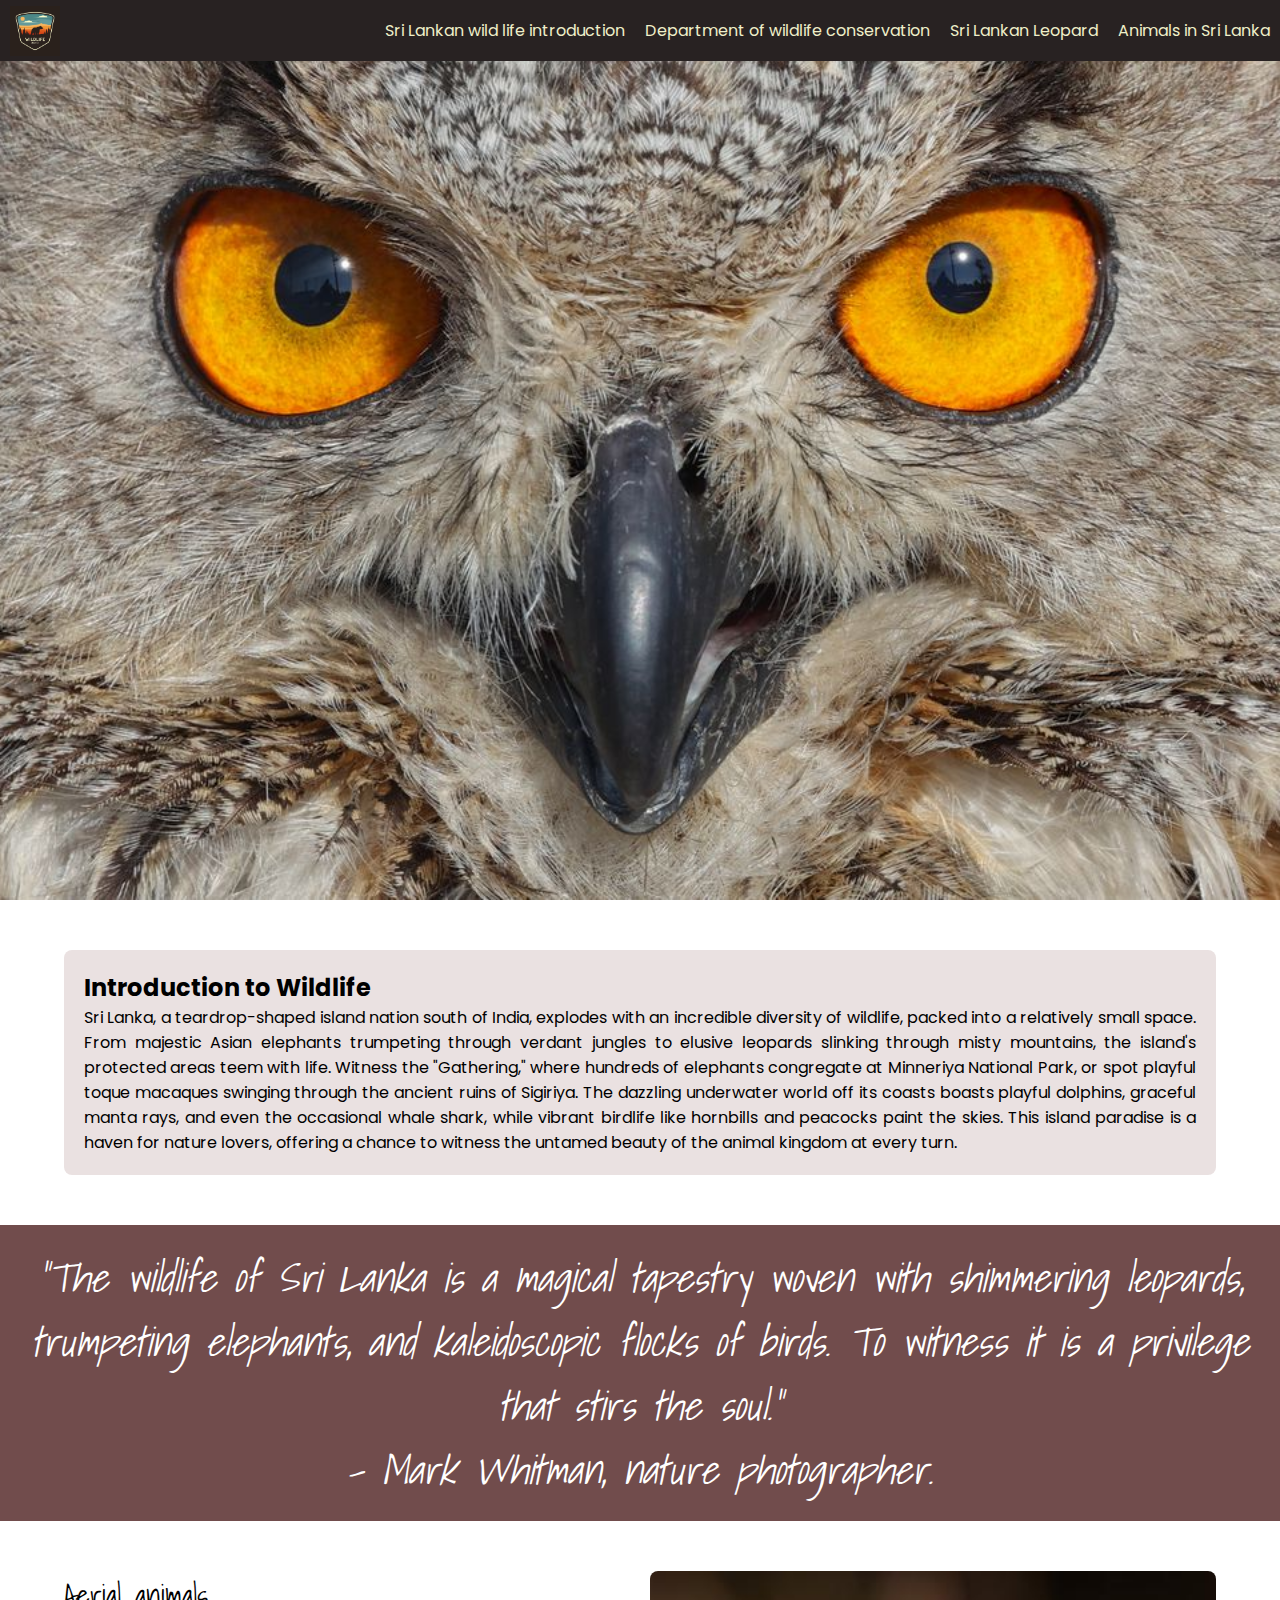
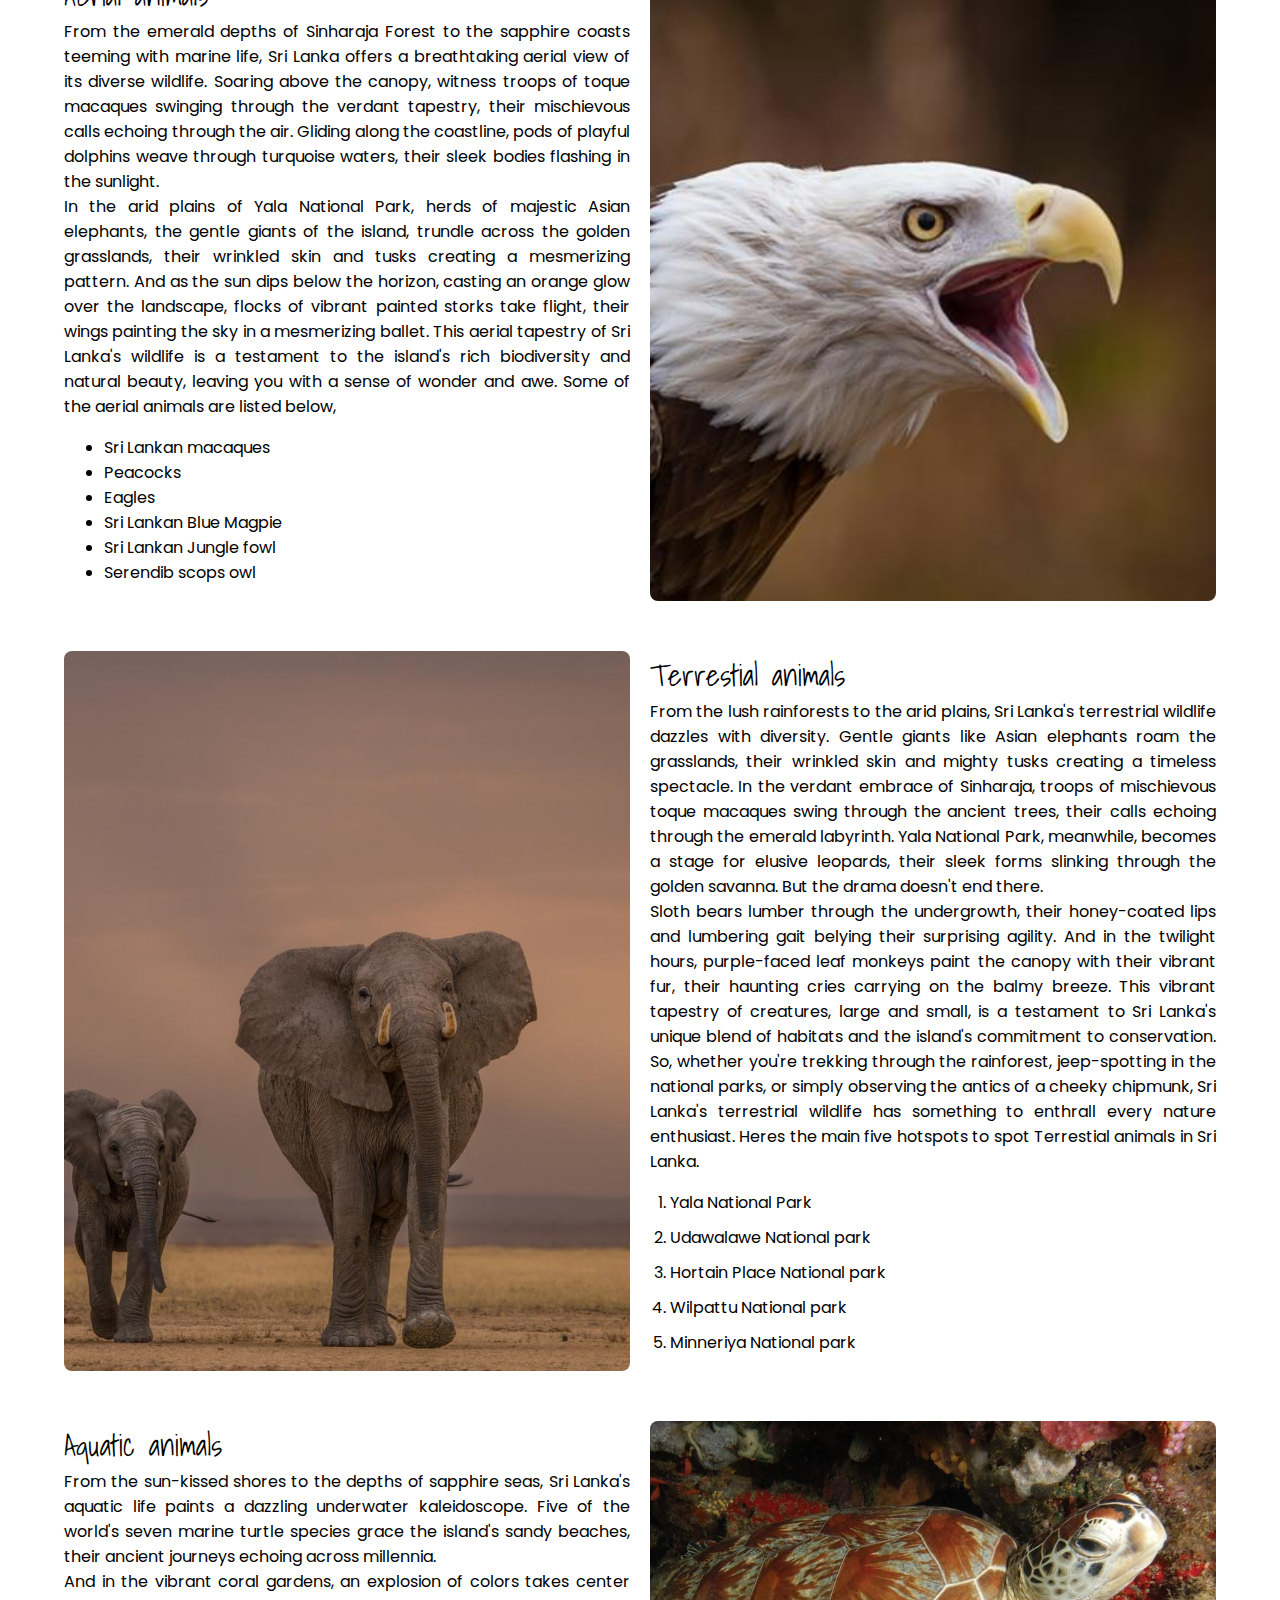
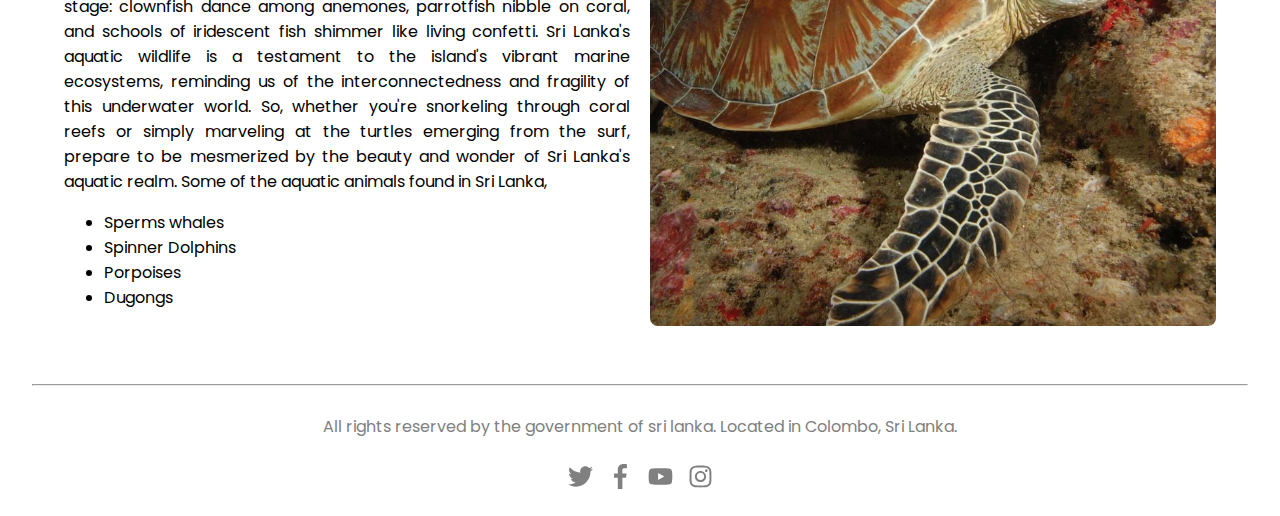
<file: Index.html>
<!DOCTYPE html>
<html lang="en">

<head>
    <meta charset="UTF-8">
    <meta name="viewport" content="width=device-width, initial-scale=1.0">
    <link href="index.css" rel="stylesheet">
    <link rel="icon" href="./images/favicon.ico">
    <link rel="preconnect" href="https://fonts.googleapis.com">
    <link rel="preconnect" href="https://fonts.gstatic.com" crossorigin>
    <link href="https://fonts.googleapis.com/css2?family=Poppins&display=swap" rel="stylesheet">
    <link rel="preconnect" href="https://fonts.googleapis.com">
    <link rel="preconnect" href="https://fonts.gstatic.com" crossorigin>
    <link href="https://fonts.googleapis.com/css2?family=Shadows+Into+Light&display=swap" rel="stylesheet">
    <title>Home page</title>
</head>

<body>
    <header class="header">
        <nav>
            <div class="img">
                <a href="./Index.html"><img src="./images/wildlife.avif" alt="logo"></a>

            </div>
            <div class="hamburg-menu">
                <ul>
                    <li><a href="./introduction.html">Sri Lankan wild life introduction</a></li>
                    <li><a href="./conservation.html">Department of wildlife conservation</a></li>
                    <li><a href="./leopard.html">Sri Lankan Leopard</a></li>
                    <li><a href="./Animals.html">Animals in Sri Lanka</a></li>
                </ul>

            </div>
            <div class="hamburg">
                <svg xmlns="http://www.w3.org/2000/svg" height="24" viewBox="0 0 24 24" width="24" focusable="false"
                    style="pointer-events: none; display: block; width: 100%; height: 100%;">
                    <path d="M21 6H3V5h18v1zm0 5H3v1h18v-1zm0 6H3v1h18v-1z"></path>
                </svg>
            </div>
            <div class="links">
                <ul>
                    <li><a href="./introduction.html">Sri Lankan wild life introduction</a></li>
                    <li><a href="./conservation.html">Department of wildlife conservation</a></li>
                    <li><a href="./leopard.html">Sri Lankan Leopard</a></li>
                    <li><a href="./Animals.html">Animals in Sri Lanka</a></li>
                </ul>
            </div>

        </nav>
    </header>
    <main>
        <div class="img2">
        </div>


        <section class="introduction" id="introduction">
            <div class="container">
                <h2>Introduction to Wildlife</h2>
                <p>
                    Sri Lanka, a teardrop-shaped island nation south of India, explodes with an incredible diversity of
                    wildlife, packed into a relatively small space. From majestic Asian elephants trumpeting through
                    verdant jungles to elusive leopards slinking through misty mountains, the island's protected areas
                    teem with life. Witness the "Gathering," where hundreds of elephants congregate at Minneriya
                    National Park, or spot playful toque macaques swinging through the ancient ruins of Sigiriya. The
                    dazzling underwater world off its coasts boasts playful dolphins, graceful manta rays, and even the
                    occasional whale shark, while vibrant birdlife like hornbills and peacocks paint the skies. This
                    island paradise is a haven for nature lovers, offering a chance to witness the untamed beauty of the
                    animal kingdom at every turn.


                </p>

        </section>

        <section class="quote">
            <div class="quote1">
                <p>
                    "The wildlife of Sri Lanka is a magical tapestry woven with shimmering leopards, trumpeting
                    elephants, and kaleidoscopic flocks of birds. To witness it is a privilege that stirs the soul."
                    <br>
                    - Mark Whitman, nature photographer.
                </p>

            </div>

        </section>


        <section class="Aerial">
            <div class="container">
                <div class="left">
                    <h2 class="font-shadow"> Aerial animals </h2>
                    <p> From the emerald depths of Sinharaja Forest to the sapphire coasts teeming with marine life, Sri
                        Lanka offers a breathtaking aerial view of its diverse wildlife. Soaring above the canopy,
                        witness troops of toque macaques swinging through the verdant tapestry, their mischievous calls
                        echoing through the air. Gliding along the coastline, pods of playful dolphins weave through
                        turquoise waters, their sleek bodies flashing in the sunlight.
                    <p>In the arid plains of Yala National Park, herds of majestic Asian elephants, the gentle giants of
                        the island, trundle across the golden grasslands, their wrinkled skin and tusks creating a
                        mesmerizing pattern. And as the sun dips below the horizon, casting an orange glow over the
                        landscape, flocks of vibrant painted storks take flight, their wings painting the sky in a
                        mesmerizing ballet. This aerial tapestry of Sri Lanka's wildlife is a testament to the island's
                        rich biodiversity and natural beauty, leaving you with a sense of wonder and awe. Some of the
                        aerial animals are listed below,</p>
                    <ul>
                        <li> Sri Lankan macaques</li>
                        <li> Peacocks</li>
                        <li> Eagles</li>
                        <li> Sri Lankan Blue Magpie</li>
                        <li>Sri Lankan Jungle fowl</li>
                        <li>Serendib scops owl</li>
                    </ul>
                    </p>
                </div>
                <div class="right"></div>


            </div>
        </section>

        <section class="Terrestial">
            <div class="container">
                <div class="right"> </div>
                <div class="left">
                    <h2 class="font-shadow"> Terrestial animals </h2>
                    <p>From the lush rainforests to the arid plains, Sri Lanka's terrestrial wildlife dazzles with
                        diversity. Gentle giants like Asian elephants roam the grasslands, their wrinkled skin and
                        mighty tusks creating a timeless spectacle. In the verdant embrace of Sinharaja, troops of
                        mischievous toque macaques swing through the ancient trees, their calls echoing through the
                        emerald labyrinth. Yala National Park, meanwhile, becomes a stage for elusive leopards, their
                        sleek forms slinking through the golden savanna. But the drama doesn't end there.

                    <p>Sloth bears lumber through the undergrowth, their honey-coated lips and lumbering gait belying
                        their surprising agility. And in the twilight hours, purple-faced leaf monkeys paint the canopy
                        with their vibrant fur, their haunting cries carrying on the balmy breeze. This vibrant tapestry
                        of creatures, large and small, is a testament to Sri Lanka's unique blend of habitats and the
                        island's commitment to conservation. So, whether you're trekking through the rainforest,
                        jeep-spotting in the national parks, or simply observing the antics of a cheeky chipmunk, Sri
                        Lanka's terrestrial wildlife has something to enthrall every nature enthusiast. Heres the main
                        five hotspots to spot Terrestial animals in Sri Lanka.</p>
                    <ol type="1">
                        <li>Yala National Park</li>
                        <li>Udawalawe National park</li>
                        <li>Hortain Place National park</li>
                        <li>Wilpattu National park</li>
                        <li>Minneriya National park</li>
                    </ol>

                    </p>
                </div>


            </div>
        </section>

        <section class="Aquatic">
            <div class="container">
                <div class="left">
                    <h2 class="font-shadow"> Aquatic animals </h2>
                    <p>From the sun-kissed shores to the depths of sapphire seas, Sri Lanka's aquatic life paints a
                        dazzling underwater kaleidoscope. Five of the world's seven marine turtle species grace the
                        island's sandy beaches, their ancient journeys echoing across millennia.</p>

                    <p>And in the vibrant coral gardens, an explosion of colors takes center stage: clownfish dance
                        among anemones, parrotfish nibble on coral, and schools of iridescent fish shimmer like living
                        confetti. Sri Lanka's aquatic wildlife is a testament to the island's vibrant marine ecosystems,
                        reminding us of the interconnectedness and fragility of this underwater world. So, whether
                        you're snorkeling through coral reefs or simply marveling at the turtles emerging from the surf,
                        prepare to be mesmerized by the beauty and wonder of Sri Lanka's aquatic realm. Some of the
                        aquatic animals found in Sri Lanka,
                    <ul>
                        <li>Sperms whales</li>
                        <li>Spinner Dolphins</li>
                        <li>Porpoises</li>
                        <li>Dugongs</li>
                    </ul>

                    </p>

                </div>
                <div class="right"></div>

            </div>
        </section>
    </main>
    <hr>

     <footer>
        <p>All rights reserved by the government of sri lanka. Located in Colombo, Sri Lanka. </p><br>
        <div class="icons">
            <a href="https://twitter.com/" target="_blank"> <svg version="1.0" xmlns="http://www.w3.org/2000/svg"
                    viewBox="0 0 512 512" aria-hidden="true">
                    <g id="twitter1_layer">
                        <path
                            d="M459.37 151.716c.325 4.548.325 9.097.325 13.645 0 138.72-105.583 298.558-298.558 298.558-59.452 0-114.68-17.219-161.137-47.106 8.447.974 16.568 1.299 25.34 1.299 49.055 0 94.213-16.568 130.274-44.832-46.132-.975-84.792-31.188-98.112-72.772 6.498.974 12.995 1.624 19.818 1.624 9.421 0 18.843-1.3 27.614-3.573-48.081-9.747-84.143-51.98-84.143-102.985v-1.299c13.969 7.797 30.214 12.67 47.431 13.319-28.264-18.843-46.781-51.005-46.781-87.391 0-19.492 5.197-37.36 14.294-52.954 51.655 63.675 129.3 105.258 216.365 109.807-1.624-7.797-2.599-15.918-2.599-24.04 0-57.828 46.782-104.934 104.934-104.934 30.213 0 57.502 12.67 76.67 33.137 23.715-4.548 46.456-13.32 66.599-25.34-7.798 24.366-24.366 44.833-46.132 57.827 21.117-2.273 41.584-8.122 60.426-16.243-14.292 20.791-32.161 39.308-52.628 54.253z">
                        </path>
                    </g>
                </svg></a>

            <a href="https://facebook.com/" target="_blank"> 

                    <svg version="1.0" xmlns="http://www.w3.org/2000/svg" viewBox="0 0 264 512" aria-hidden="true">
                        <g id="facebook-f2_layer">
                            <path
                                d="M76.7 512V283H0v-91h76.7v-71.7C76.7 42.4 124.3 0 193.8 0c33.3 0 61.9 2.5 70.2 3.6V85h-48.2c-37.8 0-45.1 18-45.1 44.3V192H256l-11.7 91h-73.6v229">
                            </path>
                        </g>
                    </svg></a>
                    <a href="https://youtube.com/" target="_blank"> 
            <svg version="1.0" xmlns="http://www.w3.org/2000/svg" viewBox="0 0 576 512" aria-hidden="true">
                <g id="youtube3_layer">
                    <path
                        d="M549.655 124.083c-6.281-23.65-24.787-42.276-48.284-48.597C458.781 64 288 64 288 64S117.22 64 74.629 75.486c-23.497 6.322-42.003 24.947-48.284 48.597-11.412 42.867-11.412 132.305-11.412 132.305s0 89.438 11.412 132.305c6.281 23.65 24.787 41.5 48.284 47.821C117.22 448 288 448 288 448s170.78 0 213.371-11.486c23.497-6.321 42.003-24.171 48.284-47.821 11.412-42.867 11.412-132.305 11.412-132.305s0-89.438-11.412-132.305zm-317.51 213.508V175.185l142.739 81.205-142.739 81.201z">
                    </path>
                </g>
            </svg></a>
            <a href="https://instagram.com/" target="_blank"> 
            <svg version="1.0" xmlns="http://www.w3.org/2000/svg" viewBox="0 0 448 512" aria-hidden="true">
                <g id="instagram6_layer">
                    <path
                        d="M224.1 141c-63.6 0-114.9 51.3-114.9 114.9s51.3 114.9 114.9 114.9S339 319.5 339 255.9 287.7 141 224.1 141zm0 189.6c-41.1 0-74.7-33.5-74.7-74.7s33.5-74.7 74.7-74.7 74.7 33.5 74.7 74.7-33.6 74.7-74.7 74.7zm146.4-194.3c0 14.9-12 26.8-26.8 26.8-14.9 0-26.8-12-26.8-26.8s12-26.8 26.8-26.8 26.8 12 26.8 26.8zm76.1 27.2c-1.7-35.9-9.9-67.7-36.2-93.9-26.2-26.2-58-34.4-93.9-36.2-37-2.1-147.9-2.1-184.9 0-35.8 1.7-67.6 9.9-93.9 36.1s-34.4 58-36.2 93.9c-2.1 37-2.1 147.9 0 184.9 1.7 35.9 9.9 67.7 36.2 93.9s58 34.4 93.9 36.2c37 2.1 147.9 2.1 184.9 0 35.9-1.7 67.7-9.9 93.9-36.2 26.2-26.2 34.4-58 36.2-93.9 2.1-37 2.1-147.8 0-184.8zM398.8 388c-7.8 19.6-22.9 34.7-42.6 42.6-29.5 11.7-99.5 9-132.1 9s-102.7 2.6-132.1-9c-19.6-7.8-34.7-22.9-42.6-42.6-11.7-29.5-9-99.5-9-132.1s-2.6-102.7 9-132.1c7.8-19.6 22.9-34.7 42.6-42.6 29.5-11.7 99.5-9 132.1-9s102.7-2.6 132.1 9c19.6 7.8 34.7 22.9 42.6 42.6 11.7 29.5 9 99.5 9 132.1s2.7 102.7-9 132.1z">
                    </path>
                </g>
            </svg>
        </a>

        </div>



    </footer>
    <script src="./index.js"> </script>

</body>

</html>
</file>
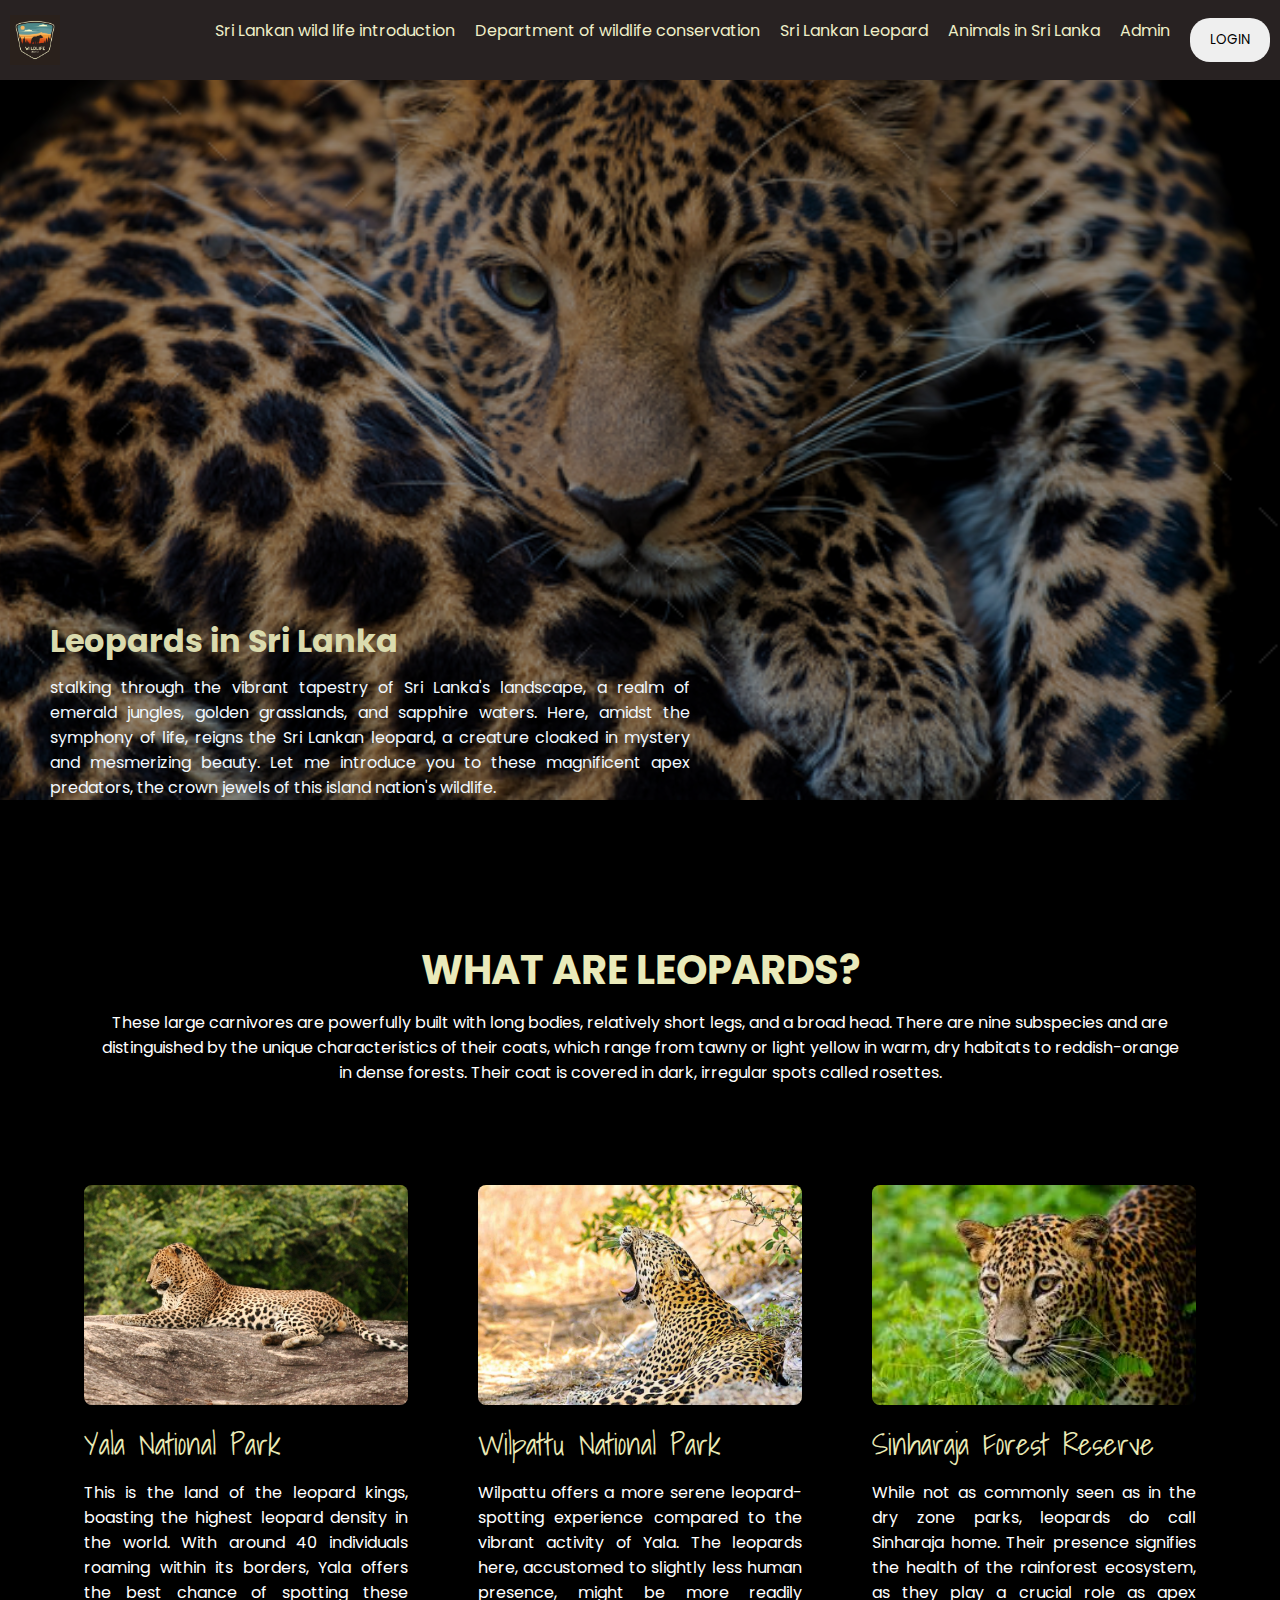
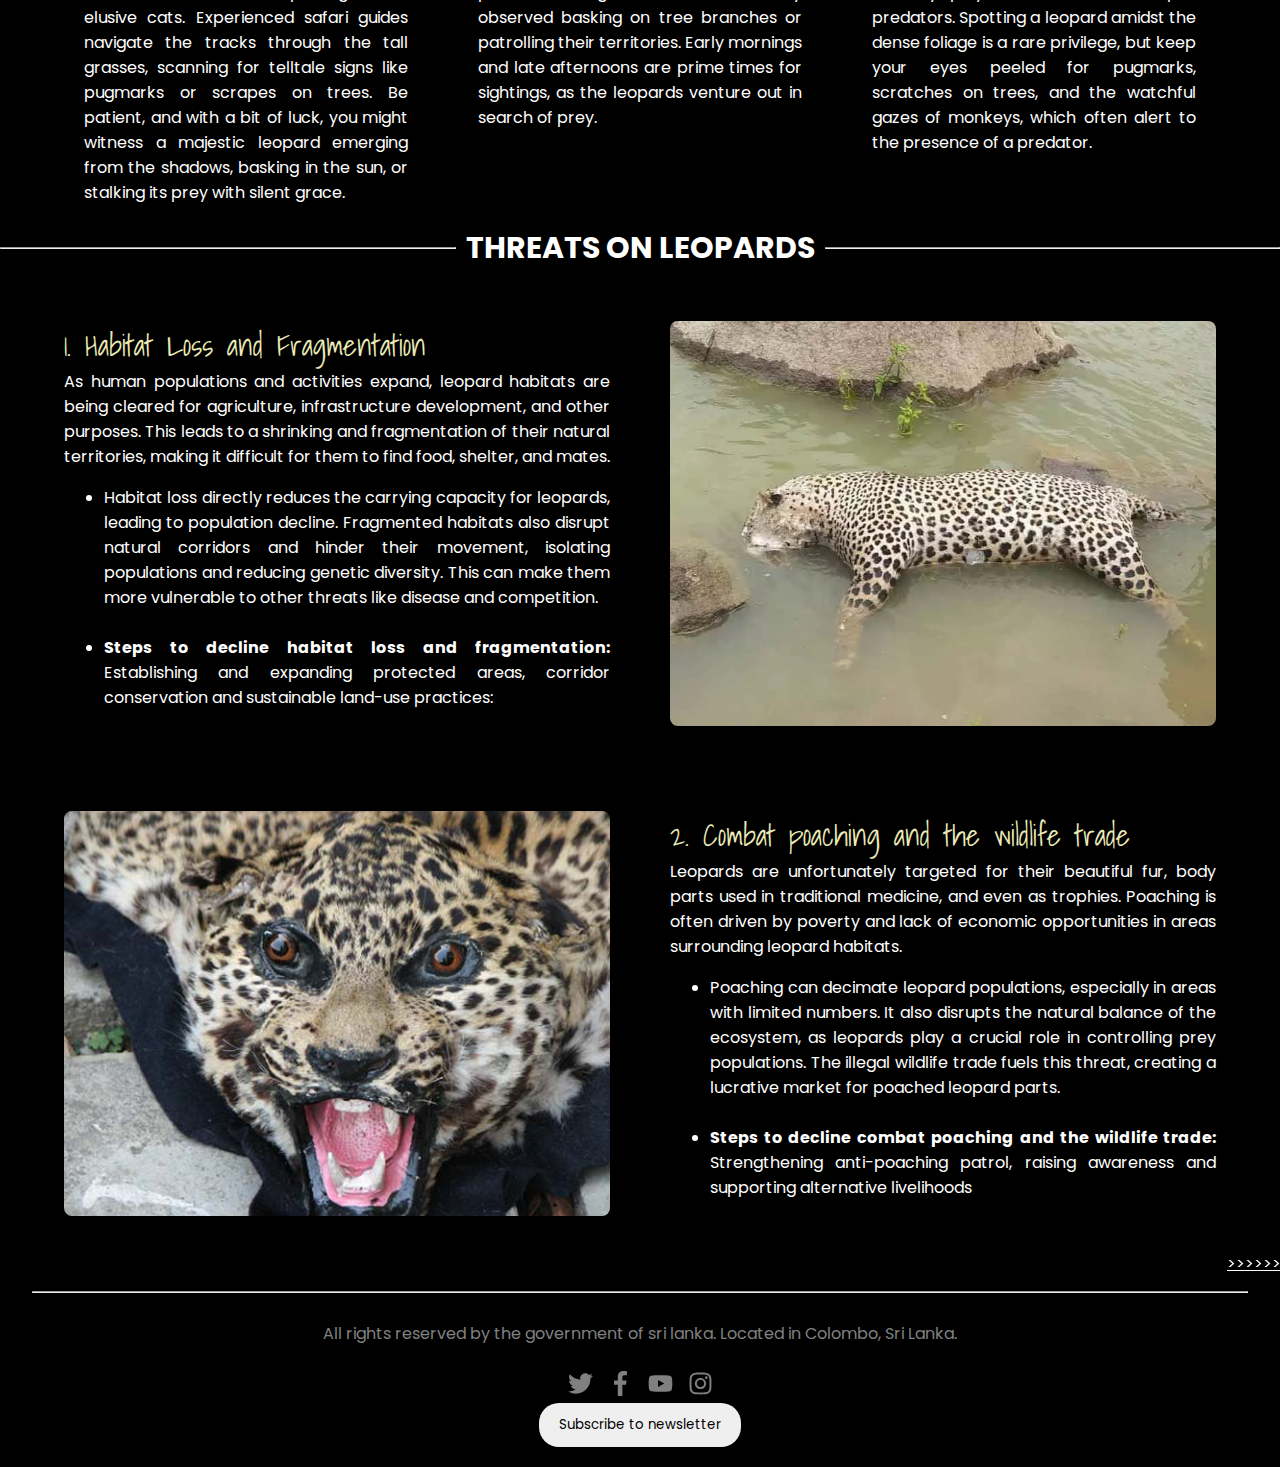
<file: leopard.html>
<!DOCTYPE html>
<html lang="en">

<head>
    <meta charset="UTF-8">
    <meta name="viewport" content="width=device-width, initial-scale=1.0">
    <link href="index.css" rel="stylesheet">
    <link rel="preconnect" href="https://fonts.googleapis.com">
    <link rel="icon" href="./images/favicon.ico">
    <link rel="preconnect" href="https://fonts.gstatic.com" crossorigin>
    <link href="https://fonts.googleapis.com/css2?family=Poppins&display=swap" rel="stylesheet">
    <link rel="preconnect" href="https://fonts.googleapis.com">
    <link rel="preconnect" href="https://fonts.gstatic.com" crossorigin>
    <link href="https://fonts.googleapis.com/css2?family=Shadows+Into+Light&display=swap" rel="stylesheet">
    <script src="./leopard.js" defer></script>
    <title>Home page</title>
</head>

<body class="leopard-page" x-data>
    <header class="header">
        <nav>
            <div class="img">
               <a href="./index.html"><img src="./images/wildlife.jpg" alt="logo"></a>

            </div>
            <div class="hamburg-menu">
                <ul>
                    <li><a href="./introduction.html">Sri Lankan wild life introduction</a></li>
                    <li><a href="./conservation.html">Department of wildlife conservation</a></li>
                    <li><a href="./leopard.html">Sri Lankan Leopard</a></li>
                    <li><a href="./Animals.html">Animals in Sri Lanka</a></li>
                    <li><a href="./admin.html"> Admin</a></li>
                    <button class="login-button"><a href="./login.html">LOGIN</a> </button>
                </ul>

            </div>
            <div class="hamburg">
                <svg xmlns="http://www.w3.org/2000/svg" height="24" viewBox="0 0 24 24" width="24" focusable="false"
                    style="pointer-events: none; display: block; width: 100%; height: 100%;">
                    <path d="M21 6H3V5h18v1zm0 5H3v1h18v-1zm0 6H3v1h18v-1z"></path>
                </svg>
            </div>
            <div class="links">
                <ul>
                    <li><a href="./introduction.html">Sri Lankan wild life introduction</a></li>
                    <li><a href="./conservation.html">Department of wildlife conservation</a></li>
                    <li><a href="./leopard.html">Sri Lankan Leopard</a></li>
                    <li><a href="./Animals.html">Animals in Sri Lanka</a></li>
                    <li><a href="./admin.html"> Admin</a></li>
                    <button class="login-button"><a href="./login.html">LOGIN</a> </button>
                </ul>
            </div>

        </nav>
    </header>
    <main>
        <div class="hero-img4">

            <div class="intro-leopard">
                <H1 x-text="$store.leopard.introduction.title">Leopards in Sri Lanka</H1>
                <p x-text="$store.leopard.introduction.description">

                    stalking through the vibrant tapestry of Sri Lanka's landscape, a realm of emerald jungles, golden
                    grasslands, and sapphire waters. Here, amidst the symphony of life, reigns the Sri Lankan leopard, a
                    creature cloaked in mystery and mesmerizing beauty. Let me introduce you to these magnificent apex
                    predators, the crown jewels of this island nation's wildlife.
                </p>
            </div>
        </div>

        <div class="leopard-text">
            <h3 x-text="$store.leopard.what_are_leopards.title">
                WHAT ARE LEOPARDS?
            </h3>
            <p x-text="$store.leopard.what_are_leopards.description">
                These large carnivores are powerfully built with long bodies, relatively short legs, and a broad head.
                There are nine subspecies and are distinguished by the unique characteristics of their coats, which
                range from tawny or light yellow in warm, dry habitats to reddish-orange in dense forests. Their coat is
                covered in dark, irregular spots called rosettes.
            </p>
        </div>

        <section class="leopards">
            <div class="card-container1">
                <div class="card1">
                    <div class="img-container1"></div>
                    <div class="txt1">
                        <h2 class="font-shadow1" x-text="$store.leopard.yala.title"> Yala National Park</h2>
                        <p x-text="$store.leopard.yala.description">This is the land of the leopard kings, boasting the highest leopard density in the world.
                            With around 40 individuals roaming within its borders, Yala offers the best chance of
                            spotting these elusive cats. Experienced safari guides navigate the tracks through the tall
                            grasses, scanning for telltale signs like pugmarks or scrapes on trees. Be patient, and with
                            a bit of luck, you might witness a majestic leopard emerging from the shadows, basking in
                            the sun, or stalking its prey with silent grace. </p>
                    </div>
                </div>


                <div class="card1">
                    <div class="img-container2"></div>
                    <div class="txt1">
                        <h2 class="font-shadow1" x-text="$store.leopard.wilpattu.title"> Wilpattu National Park</h2>
                        <p x-text="$store.leopard.wilpattu.description">Wilpattu offers a more serene leopard-spotting experience compared to the vibrant activity of
                            Yala. The leopards here, accustomed to slightly less human presence, might be more readily
                            observed basking on tree branches or patrolling their territories. Early mornings and late
                            afternoons are prime times for sightings, as the leopards venture out in search of prey.</p>
                    </div>


                </div>

                <div class="card1">
                    <div class="img-container3"></div>
                    <div class="txt1">
                        <h2 class="font-shadow1" x-text="$store.leopard.sinharaja.title"> Sinharaja Forest Reserve</h2>
                        <p x-text="$store.leopard.sinharaja.description"> While not as commonly seen as in the dry zone parks, leopards do call Sinharaja home. Their
                            presence signifies the health of the rainforest ecosystem, as they play a crucial role as
                            apex predators. Spotting a leopard amidst the dense foliage is a rare privilege, but keep
                            your eyes peeled for pugmarks, scratches on trees, and the watchful gazes of monkeys, which
                            often alert to the presence of a predator.</p>
                    </div>


                </div>
            </div>



        </section>

        <section class="threats">
            <div class="title" x-html="$store.leopard.threats">
                <hr>
                <h2 > THREATS ON LEOPARDS</h2>
                <hr>
            </div>
        </section>

        <section class="leopard-threats">
            <div class="container">
                <div class="left">
                    <h2 class="font-shadow1" x-text="$store.leopard.habitat_loss.title">1. Habitat Loss and Fragmentation</h2>
                    <p x-text="$store.leopard.habitat_loss.description">As human populations and activities expand, leopard habitats are being cleared for agriculture,
                        infrastructure development, and other purposes. This leads to a shrinking and fragmentation of
                        their natural territories, making it difficult for them to find food, shelter, and mates.</p>
                    <ul x-text="$store.leopard.habitat_loss.o_list">
                        <li> Habitat loss directly reduces the carrying capacity for leopards, leading to population
                            decline. Fragmented habitats also disrupt natural corridors and hinder their movement,
                            isolating populations and reducing genetic diversity. This can make them more vulnerable to
                            other threats like disease and competition. </li> <br>
                        <li><b>Steps to decline habitat loss and fragmentation:</b> Establishing and expanding protected
                            areas, corridor conservation and sustainable land-use practices:</li>
                </div>
                <div class="right"></div>


            </div>


        </section>

        <section class="leopard-threats1">
            <div class="container">
                <div class="right"> </div>
                <div class="left">
                    <h2 class="font-shadow1" x-text="$store.leopard.poaching.title">2. Combat poaching and the wildlife trade </h2>
                    <p x-text="$store.leopard.poaching.description"> Leopards are unfortunately targeted for their beautiful fur, body parts used in traditional
                        medicine, and even as trophies. Poaching is often driven by poverty and lack of economic
                        opportunities in areas surrounding leopard habitats.</p>
                    <ul x-text="$store.leopard.poaching.o_list">
                        <li> Poaching can decimate leopard populations, especially in areas with limited numbers. It
                            also disrupts the natural balance of the ecosystem, as leopards play a crucial role in
                            controlling prey populations. The illegal wildlife trade fuels this threat, creating a
                            lucrative market for poached leopard parts.</li><br>
                        <li><b>Steps to decline combat poaching and the wildlife trade:</b> Strengthening anti-poaching
                            patrol, raising awareness and supporting alternative livelihoods</li>

                    </ul>

                    </p>
                </div>


            </div>
        </section>

        <marquee behavior="" direction=""><a href="https://www.leopocon.org/" style="color: white;"
                target="_blank"><u>>>>>>>>LEOPARD CONSERVATION INSTITUTE IN SRI LANKA<<<<<<<<   </u>                                               </a>
        </marquee>






    </main>

    <hr>
     <footer>
        <p x-text="$store.leopard.footer">All rights reserved by the government of sri lanka. Located in Colombo, Sri Lanka. </p><br>
        <div class="icons">
            <a href="https://twitter.com/" target="_blank"> <svg version="1.0" xmlns="http://www.w3.org/2000/svg"
                    viewBox="0 0 512 512" aria-hidden="true">
                    <g id="twitter1_layer">
                        <path
                            d="M459.37 151.716c.325 4.548.325 9.097.325 13.645 0 138.72-105.583 298.558-298.558 298.558-59.452 0-114.68-17.219-161.137-47.106 8.447.974 16.568 1.299 25.34 1.299 49.055 0 94.213-16.568 130.274-44.832-46.132-.975-84.792-31.188-98.112-72.772 6.498.974 12.995 1.624 19.818 1.624 9.421 0 18.843-1.3 27.614-3.573-48.081-9.747-84.143-51.98-84.143-102.985v-1.299c13.969 7.797 30.214 12.67 47.431 13.319-28.264-18.843-46.781-51.005-46.781-87.391 0-19.492 5.197-37.36 14.294-52.954 51.655 63.675 129.3 105.258 216.365 109.807-1.624-7.797-2.599-15.918-2.599-24.04 0-57.828 46.782-104.934 104.934-104.934 30.213 0 57.502 12.67 76.67 33.137 23.715-4.548 46.456-13.32 66.599-25.34-7.798 24.366-24.366 44.833-46.132 57.827 21.117-2.273 41.584-8.122 60.426-16.243-14.292 20.791-32.161 39.308-52.628 54.253z">
                        </path>
                    </g>
                </svg></a>

            <a href="https://facebook.com/" target="_blank"> 

                    <svg version="1.0" xmlns="http://www.w3.org/2000/svg" viewBox="0 0 264 512" aria-hidden="true">
                        <g id="facebook-f2_layer">
                            <path
                                d="M76.7 512V283H0v-91h76.7v-71.7C76.7 42.4 124.3 0 193.8 0c33.3 0 61.9 2.5 70.2 3.6V85h-48.2c-37.8 0-45.1 18-45.1 44.3V192H256l-11.7 91h-73.6v229">
                            </path>
                        </g>
                    </svg></a>
                    <a href="https://youtube.com/" target="_blank"> 
            <svg version="1.0" xmlns="http://www.w3.org/2000/svg" viewBox="0 0 576 512" aria-hidden="true">
                <g id="youtube3_layer">
                    <path
                        d="M549.655 124.083c-6.281-23.65-24.787-42.276-48.284-48.597C458.781 64 288 64 288 64S117.22 64 74.629 75.486c-23.497 6.322-42.003 24.947-48.284 48.597-11.412 42.867-11.412 132.305-11.412 132.305s0 89.438 11.412 132.305c6.281 23.65 24.787 41.5 48.284 47.821C117.22 448 288 448 288 448s170.78 0 213.371-11.486c23.497-6.321 42.003-24.171 48.284-47.821 11.412-42.867 11.412-132.305 11.412-132.305s0-89.438-11.412-132.305zm-317.51 213.508V175.185l142.739 81.205-142.739 81.201z">
                    </path>
                </g>
            </svg></a>
            <a href="https://instagram.com/" target="_blank"> 
            <svg version="1.0" xmlns="http://www.w3.org/2000/svg" viewBox="0 0 448 512" aria-hidden="true">
                <g id="instagram6_layer">
                    <path
                        d="M224.1 141c-63.6 0-114.9 51.3-114.9 114.9s51.3 114.9 114.9 114.9S339 319.5 339 255.9 287.7 141 224.1 141zm0 189.6c-41.1 0-74.7-33.5-74.7-74.7s33.5-74.7 74.7-74.7 74.7 33.5 74.7 74.7-33.6 74.7-74.7 74.7zm146.4-194.3c0 14.9-12 26.8-26.8 26.8-14.9 0-26.8-12-26.8-26.8s12-26.8 26.8-26.8 26.8 12 26.8 26.8zm76.1 27.2c-1.7-35.9-9.9-67.7-36.2-93.9-26.2-26.2-58-34.4-93.9-36.2-37-2.1-147.9-2.1-184.9 0-35.8 1.7-67.6 9.9-93.9 36.1s-34.4 58-36.2 93.9c-2.1 37-2.1 147.9 0 184.9 1.7 35.9 9.9 67.7 36.2 93.9s58 34.4 93.9 36.2c37 2.1 147.9 2.1 184.9 0 35.9-1.7 67.7-9.9 93.9-36.2 26.2-26.2 34.4-58 36.2-93.9 2.1-37 2.1-147.8 0-184.8zM398.8 388c-7.8 19.6-22.9 34.7-42.6 42.6-29.5 11.7-99.5 9-132.1 9s-102.7 2.6-132.1-9c-19.6-7.8-34.7-22.9-42.6-42.6-11.7-29.5-9-99.5-9-132.1s-2.6-102.7 9-132.1c7.8-19.6 22.9-34.7 42.6-42.6 29.5-11.7 99.5-9 132.1-9s102.7-2.6 132.1 9c19.6 7.8 34.7 22.9 42.6 42.6 11.7 29.5 9 99.5 9 132.1s2.7 102.7-9 132.1z">
                    </path>
                </g>
            </svg>
        </a>

        </div>

        <button class="login-button" onclick="document.registerNewsletter()">
            Subscribe to newsletter
        </button> 


    </footer>
    <script src="./index.js"> </script>
    <script>
        if(!window.localStorage.getItem('leopard')){
            fetch('./leopard.json').then(res => {
            res.json().then(ress => {
                console.log(ress)

                window.localStorage.setItem('leopard', JSON.stringify(ress))
            })
        })
        }
      

        document.addEventListener('alpine:init', () => {


            Alpine.store('leopard', JSON.parse(window.localStorage.getItem('leopard')))
        })


    </script>
</body>

</html>
</file>
<file: index.css>
body {   /*styles applied to the entire body of the code*/
    width: 100vw;
    height: 100vh;
    background-color: white;
    font-family: poppins;
    padding: 0;
    margin: 0;
    position: relative;
}

a { 
    text-decoration: none;
    color: unset;
}

.header nav { /*styles added to the header navigation on top of every webpage*/
    display: flex;
    max-width: 100vw;
    background-color: rgb(40, 34, 34);
    align-items: center;
    justify-content: space-between;
    padding-inline: 10px;
    padding-block: 2px;
    color: rgb(239, 239, 201);
    position: fixed;
    width: 100%;
    z-index: 1000;

}


.links ul { /*the list in the navigation bar*/
    display: flex;
    list-style: none;
    gap: 20px;

}
.hamburg, .hamburg-menu{
    display: none;

}

nav a:active { /*To change the colour when the navigation list is pressed*/
    color: black; 
  }

.img { /*Main logo*/
    height: 50px;
    max-width: 50px;

}

.img img { /*image in the logo*/
    height: 100%;
    width: 100%;
}

.header { /*width of the main header*/
    max-width: 100vw;

}

* { /*navigation box*/
    box-sizing: border-box;
}

.img2 { /*main image of the main web page*/
    width: 100vw;
    background-image: url('./images/owl.jpg');
    height: 100vh;
    background-repeat: no-repeat;
    background-size: cover;
    background-position: center center;

}

.img2 img { /*Main image styling*/
    height: 100%;
    object-fit: cover;
    width: 100%;
}

.introduction { /*Introduction flex box styling in the first main page*/
    display: flex;
    justify-content: center;
    align-items: center;
    max-width: 100vw;
    padding: 20px;
    padding-block: 50px;

}


h2, 
p {
    margin: 0;
    padding: 0;
}

.introduction .container { /*styling the introduction container*/
    width: 90vw;
    text-align: justify;
    background-color: rgb(234, 225, 225);
    padding: 20px;
    border-radius: 8px;

}

.quote {
    justify-content: center;
    display: flex;
    align-items: center;
    max-width: 100%;

}

.quote1 {  /*styling of the container with the quote*/
    background-color: rgb(113, 76, 76);
    text-align: center;
    font-size: 40px;
    padding-block: 20px;
    color: white;
    font-style: italic;
    font-weight: 100;
    font-family: 'Shadows Into Light', cursive;
    padding-inline: 20px;

}
/*Container Aerial about aerial animals in the first main page*/
.Aerial {
    padding-block: 50px;
    color: black;
    display: flex;
    justify-content: center;
    align-items: center;


}

.Aerial .container {
    text-align: left;
    display: flex;
    gap: 20px;
    width: 90%;


}

.left,
.right {
    flex: 1;

}

.left {
    text-align: justify;
}

.right {
    background: url(./images/eagle.jpg);
    background-repeat: no-repeat;
    background-size: cover;
    background-position: center right;
    border-radius: 8px;
}

.right img {
    object-fit: cover;
    display: flex;

}
 /*Container Terrestial about Terrestial animals in the first main page*/
.Terrestial {
    padding-block: none;
    display: flex;
    justify-content: center;
    align-items: center;
}

.Terrestial .container {
    text-align: right;
    display: flex;
    gap: 20px;
    width: 90%;
}

.Terrestial .container .right {
    background: url(./images/elephant.jpeg);
    background-repeat: no-repeat;
    background-size: cover;
    background-position: center right;
    border-radius: 8px;

}
 /*Container Aquatic about Aquatic animals in the main page*/
.Aquatic {
    padding-block: none;
    display: flex;
    justify-content: center;
    align-items: center;
    padding-block: 50px;
}

.Aquatic .container {
    text-align: right;
    display: flex;
    gap: 20px;
    width: 90%;
}

.Aquatic .container .right {
    background: url(./images/turtle.png);
    background-repeat: no-repeat;
    background-size: cover;
    background-position: center right;
    border-radius: 8px;

}
/*styling of the footer, footer icons and the footer icon color*/
footer {
    width: 100%;
    display: flex;
    justify-content: center;
    align-items: center;
    padding: 20px;
    flex-direction: column;
    color: gray;
}

.icons {
    display: flex;
    gap: 15px;
}

svg {
    height: 25px;
    width: 25px;

}

svg path {
    fill: gray;
}

hr {
    width: 95%;

}

.font-shadow {
    font-family: 'Shadows Into Light', cursive;
    font-size: 30px;
    font-weight: 100;


}


/*Page 2- Introduction to animals*/

/*Styling of the main image and the introduction paragraph on the image*/
.hero-img {
    background-image: url(./images/forest.jpg);
    background-position: center;
    position: relative;

}

.hero-img .text-container {
    position: absolute;
    inset: 0;
    display: flex;
    align-items: flex-start;
    justify-content: flex-end;
    background-color: rgba(0, 0, 0, 0.4);
    color: aliceblue;
    padding: 50px;
    flex-direction: column;
    padding-bottom: 100px;

}

.hero-img .text-container p {
    max-width: 35vw;
}

/*styling of the cards and the maps*/
.sanctuaries,
.maps {
    max-width: 100vw;
    width: 100%;
    display: flex;
    justify-content: center;
    padding-top: 40px;
}

.card-container,
.maps-container {
    width: 90%;
    display: flex;
    gap: 30px;
    justify-content: space-between;


}

.card-container .card {
    flex: 1;
    text-align: justify;
    padding: 20px;
    background-color: white;
    box-shadow: 0px 0px 20px 0px rgba(0, 0, 0, 0.2);
    border-radius: 8px;


}

.card-container .card .txt {
    display: flex;
    flex-direction: column;
    gap: 12px;
}

.card-container .card .img-container {
    width: 100%;
    height: 220px;
    background-repeat: no-repeat;
    background-size: cover;
    transition: background-image 1000ms ease;
    background-position: center center;
    border-radius: 8px;
    margin-bottom: 15px;
}

.maps-container {
    padding: 0;
    padding-bottom: 60px;

}

.maps-container .map {
    flex: 1;
    border-radius: 8px;
    overflow: hidden;
    aspect-ratio: 1;

}
/*styling of the table in page 2*/
.info {
    width: 100vw;
    display: flex;
    justify-content: center;
    align-items: center;
    padding-bottom: 20px;
    flex-direction: column;
    gap: 20px;

}
.table-cont{
    display: flex;
    justify-content: center;
}

.info .table {
    width: 90%;
    table-layout: fixed;

}

.table thead {
    background-color: rgb(168, 237, 168);
    border: 0;
}

.table td {
    max-width: 25%;
    padding: 10px;
    text-align: justify;
}

.table td img {
    width: 100%;
    height: 100%;
}

.table td:nth-of-type(1) {
    text-align: left;



}

.table tr:nth-of-type(2n) {
    background-color: rgba(0, 0, 0, 0.075);

}

.title {
    width: 100%;
    display: flex;
    justify-content: center;
    align-items: center;
}

.title h2 {
    width: max-content;
    padding-inline: 10px;

}

.title hr {
    width: 100%;
    height: 1px;
    flex: 1;
}

/*styling of page 3- Conservation of wildlife*/

/*Styling of the main background image and the introduction paragrah on the image*/
.hero-img.img3 {
    background-image: url(./images/mangroves.webp);
    height: 100vh;
    background-repeat: no-repeat;
    background-size: cover;
    background-position: center center;
    width: 100vw;


}

.img3 .text-container {
    background: rgba(0, 0, 0, 0.6);
}

.img3 .text-container p {
    max-width: 70vw;

}
/*styling of the main introduction and maps*/
.Main-introduction .text-container1 {
    padding-block: 50px;
    padding-inline: 50px;
    display: flex;
    gap: 40px;
    text-align: justify;
}

.Main-introduction .text-container1 div {
    flex: 1;
}

.Main-introduction .text-container1 .maps {
    border-radius: 8px;
    overflow: hidden;
    padding: 0;
}

/*styling of the section con-info*/
.con-info {
    padding-block: 30px;
}

ol {
    padding-inline: 20px;
    display: flex;
    flex-direction: column;
    gap: 10px;
}

/*Styling of the images in the image gallery*/
.image-gallery {
    display: flex;
    width: 100vw;
    justify-content: center;
    padding-bottom: 70px;

}

.image-gallery .container {
    width: 90%;
    display: flex;
    flex-wrap: wrap;
    justify-content: space-between;
    row-gap: 20px;

}

.image-gallery .container .img-cont {
    width: 33%;
    aspect-ratio: 1;
    padding: 20px;
    position: relative;





}

.image-gallery .container .img-cont img {
    width: 100%;
    height: 90%;
    object-fit: cover;
    box-shadow: 0px 0px 20px 0px rgba(0, 0, 0, 0.5);
    transition: transform 0.3s ease-in-out;

}

.image-gallery .container .img-cont:hover img{
    transform: scale(1.1);
}

.image-gallery .container .img-cont .text {
    position: absolute;
    width: calc(100% - 40px);
    padding-block: 10px;
    display: flex;
    justify-content: center;
    background-color: black;
    color: white;
    bottom: 0;
    font-weight: 700;
    
}

/*styling of Page 4- Leopards in Sri Lanka*/
.leopard-page{
    background-color: black;
}

/*styling the Main image and the introduction container on the image in page 4*/
.hero-img4 {
    background-image: url(./images/leopard2.jpg);
    height: 100vh;
    background-repeat: no-repeat;
    background-size: cover;
    background-position: center -100px;
    width: 100vw;
}

.hero-img4 .intro-leopard{
    background: rgba(0, 0, 0, 0.6);
    position: absolute;
    inset: 0;
    display: flex;
    align-items: flex-start;
    justify-content: flex-end;
    background-color: rgba(0, 0, 0, 0.4);
    color: aliceblue;
    padding: 50px;
    flex-direction: column;
    padding-bottom: 100px;

}
.hero-img4 .intro-leopard p{
    width: 50vw;
    text-align: justify;
}
.hero-img4 .intro-leopard h1{
    padding-block: 10px;
    margin: 0;
    color: rgb(218, 218, 173);
}

/*styling of Main introduction after the image*/
.leopard-text h3 ,.leopard-text p {
    display: flex;
    justify-content: center;
    text-align: center;
    padding-inline: 100px;
    color: white;

}
.leopard-text h3{
    color: rgb(234, 234, 186);
    margin: 0;
    margin-bottom: 10px;
    font-size: 40px;
}
.leopard-text{
    padding-block: 40px;
}

/*styling of ABOUT leopards container*/
.leopards {
    max-width: 100vw;
    width: 100%;
    display: flex;
    justify-content: center;
    padding-top: 40px;
}

.card-container1 {
    width: 90%;
    display: flex;
    gap: 30px;
    justify-content: space-between;


}


.card-container1 .card1 {
    flex: 1;
    text-align: justify;
    padding: 20px;
    background-color: rgba(0, 0, 0, 0.075);
    box-shadow:rgb;
    border-radius: 8px;
    color: white;
}
.card-container1 .card1 .txt1 {
    display: flex;
    flex-direction: column;
    gap: 12px;
}

.font-shadow1 {
    font-family: 'Shadows Into Light', cursive;
    font-size: 30px;
    font-weight: 500;
    color: rgb(234, 234, 182);


}

/*styling the images in the cards*/
.card-container1 .card1 .img-container1 {
    background-image: url(./images/yala-leopard.jpg);
    width: 100%;
    height: 220px;
    background-repeat: no-repeat;
    background-size: cover;
    background-position: center top;
    border-radius: 8px;
    margin-bottom: 15px;
}

.card-container1 .card1 .img-container2 {
    background-image: url(./images/wilpattu-leopard.jpg);
    width: 100%;
    height: 220px;
    background-repeat: no-repeat;
    background-size: cover;
    background-position: center top;
    border-radius: 8px;
    margin-bottom: 15px;
    
}
.card-container1 .card1 .img-container3 {
    background-image: url(./images/sinharaja\ leopard.jpeg);
    width: 100%;
    height: 220px;
    background-repeat: no-repeat;
    background-size: cover;
    background-position: center top;
    border-radius: 8px;
    margin-bottom: 15px;
}

/*styling of the section threats in page 4*/
.threats .title h2{
    color: white;
    font-size: 30px;
}

.leopard-threats {
    padding-block: 50px;
    color: white;
    display: flex;
    justify-content: center;
    align-items: center;


}

.leopard-threats .container {
    text-align: left;
    display: flex;
    gap: 60px;
    width: 90%;


}

.leopard-threats .container.left,
.right {
    flex: 1;

}

.leopard-threats .container.left {
    text-align: justify;
}

.leopard-threats .container .right {
    background: url(./images/leoooooooooooooo.jpeg);
    background-repeat: no-repeat;
    background-size: cover;
    background-position: left;
    border-radius: 8px;
}

.right img {
    object-fit: cover;
    display: flex;

}
.leopard-threats1 {
    padding-block: 35px;
    display: flex;
    justify-content: center;
    align-items: center;
}

.leopard-threats1 .container {
    text-align: right;
    display: flex;
    gap: 60px;
    width: 90%;
    color: white;

}

.leopard-threats1 .container .right {
    background: url(./images/poacher.jpg);
    background-repeat: no-repeat;
    background-size: cover;
    background-position: center right;
    border-radius: 8px;

}

/*styling of Page 5- Animals in sri lanka*/

/*styling of the main image and the intro-animals container on the image background*/
.hero-img5 {
    background-image: url(./images/bird.jpg);
    height: 100vh;
    background-repeat: no-repeat;
    background-size: cover;
    background-position: center top;
    width: 100vw;
}

.hero-img5 .intro-animals{
    background: rgba(0, 0, 0, 0.6);
    position: absolute;
    inset: 0;
    display: flex;
    align-items: flex-start;
    justify-content: flex-end;
    background-color: rgba(0, 0, 0, 0.4);
    color: aliceblue;
    padding: 50px;
    flex-direction: column;
    padding-bottom: 100px;

}
.hero-img5 .intro-animals p{
    width: 50vw;
    text-align: justify;
}
.hero-img5 .intro-animals h1{
    padding-block: 10px;
    margin: 0;
    color: white;
}


/*styling of the section animals in page 5*/
.animals {
    max-width: 100vw;
    width: 100%;
    display: flex;
    justify-content: center;
    padding-top: 40px;
    flex-wrap: wrap;
    gap: 30px;
    padding-block: 60px;
}

.card-container3 {
    width: 85%;
    display: flex;
    gap: 30px;
    justify-content: space-between;



}


.animals .card-container3 .card1 {
    flex: 1;
    text-align: justify;
    padding: 20px;
    background-color: white;
    box-shadow: 0px 0px 20px 0px rgb(196, 82, 45);
    border-radius: 8px;
    color: black;

}

.animals .card-container3 .card1 .txt1 {
    display: flex;
    flex-direction: column;
    gap: 12px;
}

.font-shadow2 {
    font-family: 'Shadows Into Light', cursive;
    font-size: 30px;
    font-weight: 500;
    color: black;


}
.animals .card-container3 .card1 .img-container1 {
    background-image: url(./images/bird1.jpeg);
    width: 100%;
    height: 220px;
    background-repeat: no-repeat;
    background-size: cover;
    background-position: center top;
    border-radius: 8px;
    margin-bottom: 15px;
}
.animals .card-container3 .card1 .img-container2 {
    background-image: url(./images/bird2.jpeg);
    width: 100%;
    height: 220px;
    background-repeat: no-repeat;
    background-size: cover;
    background-position: center top;
    border-radius: 8px;
    margin-bottom: 15px;
}
.animals .card-container3 .card1 .img-container3 {
    background-image: url(./images/monkey2.jpeg);
    width: 100%;
    height: 220px;
    background-repeat: no-repeat;
    background-size: cover;
    background-position: center;
    border-radius: 8px;
    margin-bottom: 15px;
}

.animals .card-container3 .card1 .img-container4 {
    background-image: url(./images/bird3.jpeg);
    width: 100%;
    height: 220px;
    background-repeat: no-repeat;
    background-size: cover;
    background-position: center center;
    border-radius: 8px;
    margin-bottom: 15px;
}
.animals .card-container3 .card1 .img-container5 {
    background-image: url(./images/bullbull.jpeg);
    width: 100%;
    height: 220px;
    background-repeat: no-repeat;
    background-size: cover;
    background-position: center top;
    border-radius: 8px;
    margin-bottom: 15px;
}
.animals .card-container3 .card1 .img-container6 {
    background-image: url(./images/owl1.jpeg);
    width: 100%;
    height: 220px;
    background-repeat: no-repeat;
    background-size: cover;
    background-position: center top;
    border-radius: 8px;
    margin-bottom: 15px;
}
.animals .card-container3 .card1 .img-container7 {
    background-image: url(./images/bills1.jpg);
    width: 100%;
    height: 220px;
    background-repeat: no-repeat;
    background-size: cover;
    background-position: center top;
    border-radius: 8px;
    margin-bottom: 15px;
}
.animals .card-container3 .card1 .img-container8 {
    background-image: url(./images/bills2.jpeg);
    width: 100%;
    height: 220px;
    background-repeat: no-repeat;
    background-size: cover;
    background-position: center top;
    border-radius: 8px;
    margin-bottom: 15px;
}



@media screen and (max-width:425px){
    body{
        font-size: 0.8rem !important; 
    }
    .links {
        display: none;


    }

    .hamburg{
        display: block !important;
        padding: 10px;
        max-width: 50px;

        
    }
    .hamburg svg path{
        fill: white;
    
    }
    .hamburg-menu{
        display: block !important;
        position: absolute;
        width: 100%;
        top: -500px;
        transition: top 500ms ease-in;
        left: 0;

    }
    .hamburg-menu ul li{
        list-style: none;
        padding: 10px 20px;
        background-color: rgb(40, 34, 34);
        

    }
    .hamburg-menu ul{
        margin: 0;
        padding: 0;
    }
    .hamburg-menu.active{
        top: 52px;
    }
    .quote1{
        font-size: 20px;
    }
    .Aerial .container, .Aquatic .container{
        flex-direction: column;

    }
    .Aerial .container .right, .Terrestial .container .right, .Aquatic .container .right{
        aspect-ratio: 1;
    }
    .Terrestial .container{
        flex-direction: column-reverse;
    }
    footer{
        text-align: center;
    }
    .img2{
        height: 50vh;
    }
    .hero-img .text-container p{
        max-width: 100%;
      
    }
    .hero-img .text-container{
        padding-bottom: 60px;
        padding-inline: 30px;
    }
    .sanctuaries .card-container {
        flex-direction: column;
    }
    .maps .maps-container{
        flex-direction: column;
        
    }
  
    .info .table-wrap {
        max-width: 90%;
        overflow: auto;
    }
    .info .table-cont, .info .table-cont .table {
         width: max-content;
    }
    .table td{
        max-width: 200px;

    }
    .table td img{
        height: unset;
    }
    .hero-img.img3{
        height: 60vh;
    }
    .Main-introduction .text-container1{
        flex-direction: column;
    }
    
    .image-gallery .container .img-cont{
        width: 100%;
        box-sizing: border-box;
    }
    .image-gallery .container{
        flex-direction: column;
    }

    .hero-img4, .hero-img5{
        height: 60vh;
        background-position: center;

    }
    .hero-img4 .intro-leopard p, .hero-img5 .intro-animals p{
        width: unset;
    }
    .hero-img4 .intro-leopard, .hero-img5 .intro-animals{
        position: unset;
        padding-inline: 30px;
        padding-bottom: 60px;
        height: 100%;
    }
    .leopard-text h3, .leopard-text p{
        padding-inline: 30px;
        text-align: justify;


    }
    .leopard-text h3{
        text-align: left;
    }
    .leopards .card-container1{
        flex-direction: column;
    }
    .leopard-threats .container, .leopard-threats1 .container{
        flex-direction: column;
        gap: 150px  ;
    }
    .leopard-threats .container div, .leopard-threats1 .container div{
        aspect-ratio: 1;
    }
    .leopard-threats1 .container{
        flex-direction: column-reverse;
    }
    .left{
        max-width: 100%;
    }
    .animals .card-container3{
        flex-direction: column;
    }
    
   .header .img{
    max-width: 50px;
   }
   


}
.header .hamburg,
.header .hamburg-menu {
    display: none;
}

.edit-content{
    inset: 0;
    display: flex;
    justify-content: center;
    align-items: center;
    position: absolute;
    background-color: rgba(255,255,255, 0.5);
    color: black;
}

* {
    position: relative;
}

.login-button {
    font-family: poppins;
    padding: 12px 20px;
    border: none;
    border-radius: 20px;
}

.login-button a{
    text-decoration: none;
    color: unset;
    cursor: pointer;
}
</file>
